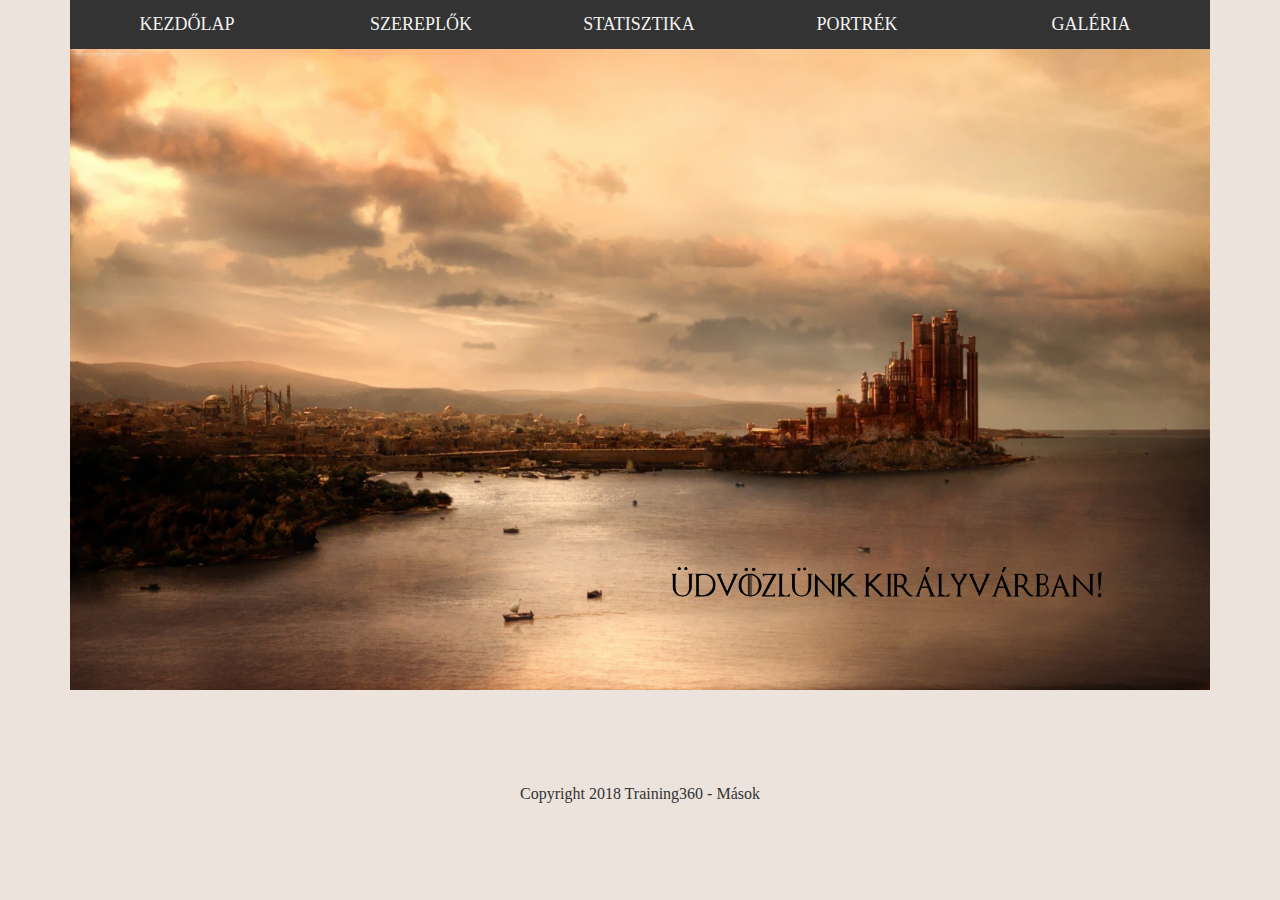
<file: index.html>
<!DOCTYPE html>
<html lang="hu">

<head>
    <meta charset="UTF-8">
    <meta name="viewport" content="width=device-width, initial-scale=1.0">
    <meta http-equiv="X-UA-Compatible" content="ie=edge">
    <title>Királyvár - Kezdőlap</title>
    <link href="./css/style.css" rel="stylesheet" type="text/css">
    <link href="./fonts/Cormorant-Regular.ttf" rel="stylesheet">

</head>

<body>
    <header class="container">
        <nav class="topnav">
            <a class="nav__home" href="index.html">Kezdőlap</a>
            <a class="nav__characters" href="karakterek.html">Szereplők</a>
            <div class="nav__dropdown">
                <button class="nav__button">Statisztika</button>
                <div class="nav__dropdown-content">
                    <a href="statsAliveDead.html">Élők és halottak</a>
                    <a href="statsHouses.html">Házak</a>
                    <a href="statsOrganizations.html">Szervezetek</a>
                </div>
            </div>
            <a class="nav__portrais" href="portait.html">Portrék</a>
            <a class="nav__portrais" href="gallery.html">Galéria</a>
        </nav>
    </header>
    <main class="container" id="main-index">
        <div class="main">
            <img class="main__img" src="./img-own/gameofthrones_htmlimage.jpg" alt="Kings Landing">
        </div>
    </main>
    <footer class="container">
        <p>Copyright 2018 Training360 - Mások</p>
    </footer>
</body>

</html>
</file>
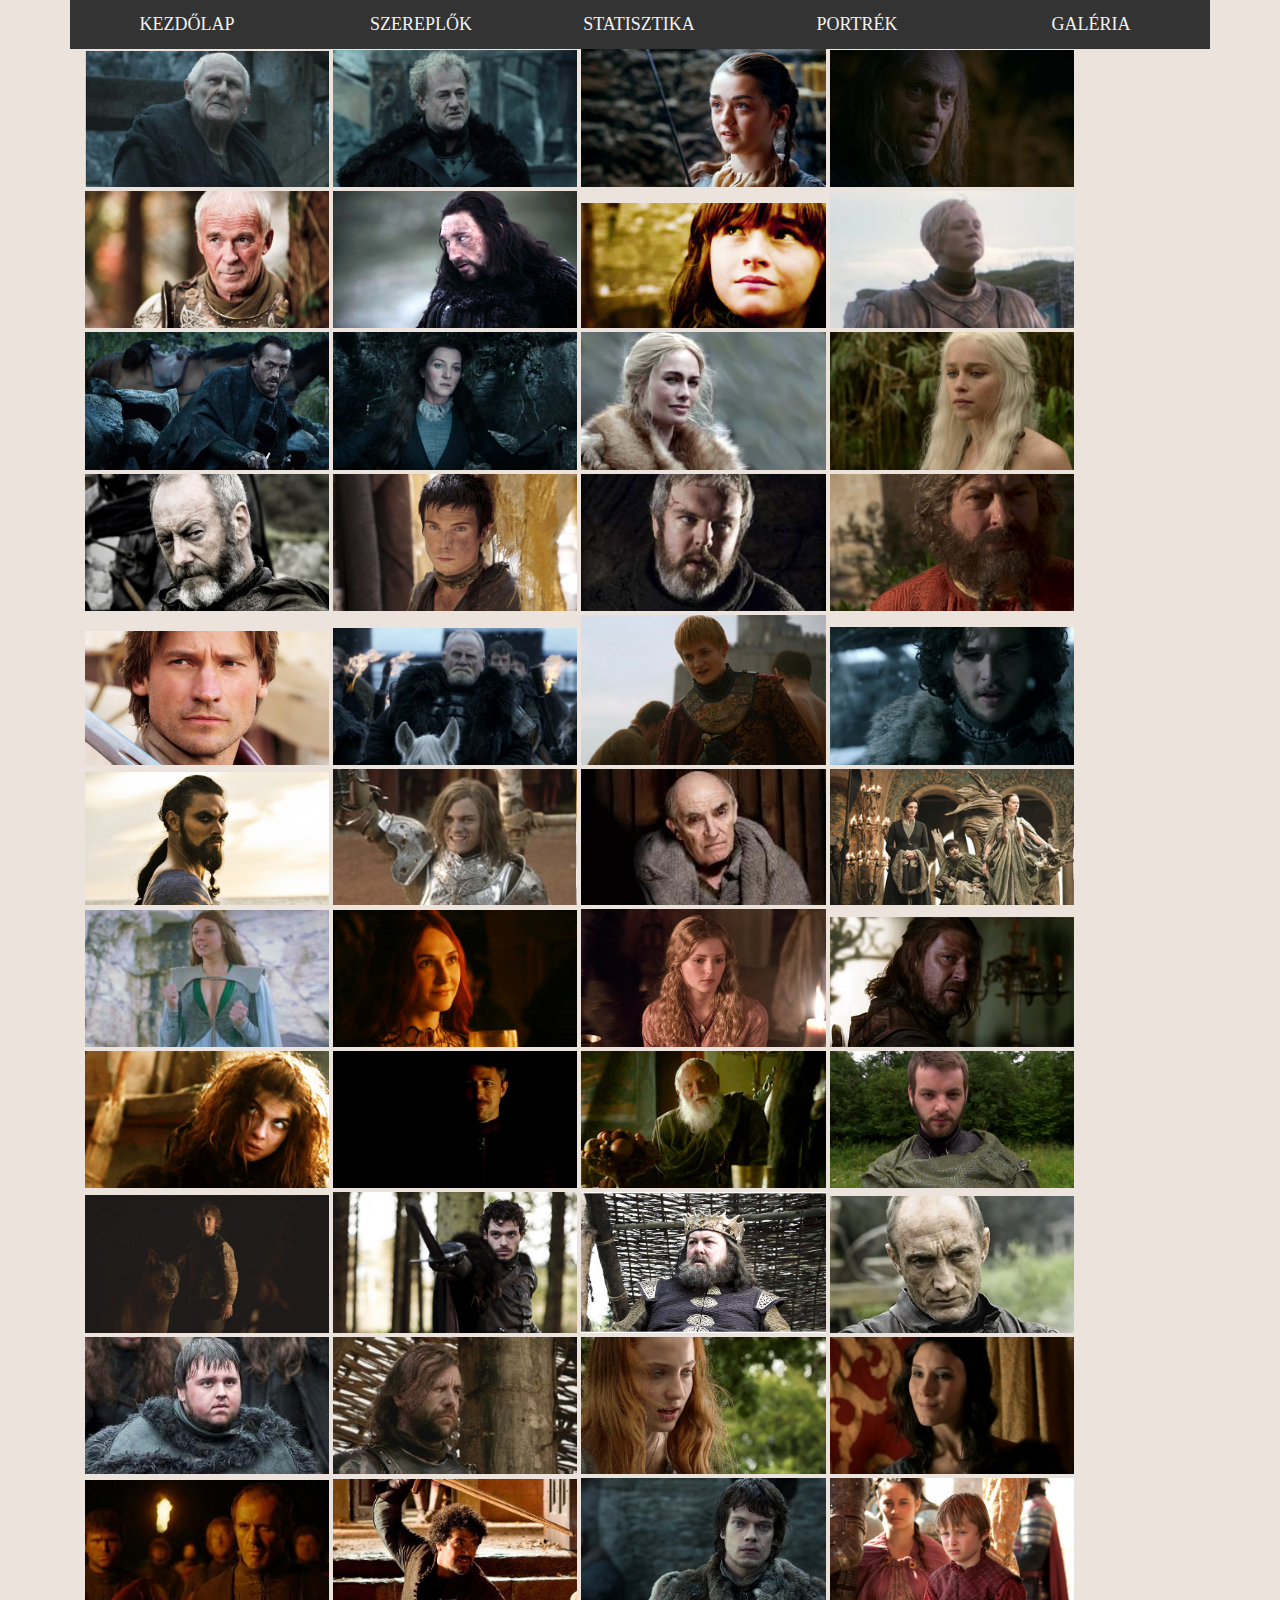
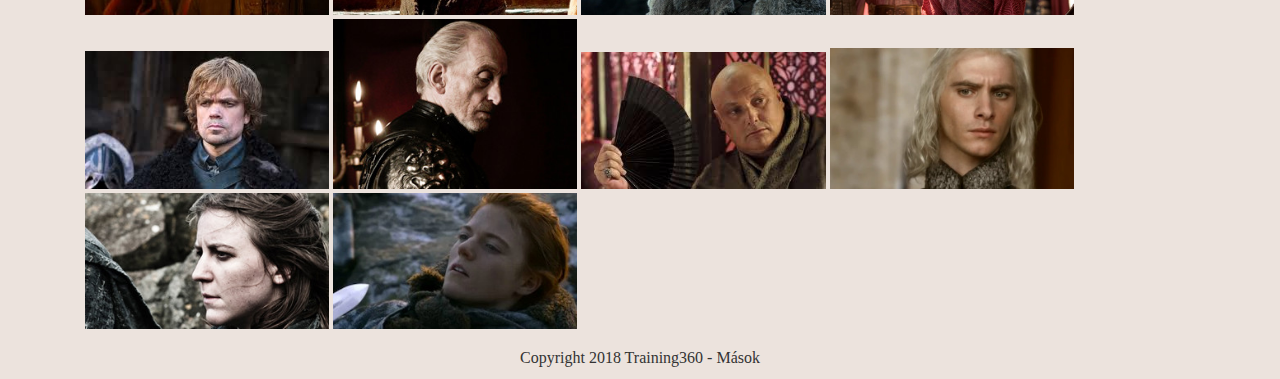
<file: gallery.html>
<!DOCTYPE html>
<html lang="hu">

<head>
    <meta charset="UTF-8">
    <meta name="viewport" content="width=device-width, initial-scale=1.0">
    <meta http-equiv="X-UA-Compatible" content="ie=edge">
    <title>Galéria</title>
    <link rel="stylesheet" href="./css/gallery.css">
    <link href="./css/style.css" rel="stylesheet" type="text/css">
    <link href="./fonts/Cormorant-Regular.ttf" rel="stylesheet">
</head>

<body>
    <header class="container">
        <nav class="topnav">
            <a class="nav__home" href="index.html">Kezdőlap</a>
            <a class="nav__characters" href="karakterek.html">Szereplők</a>
            <div class="nav__dropdown">
                <button class="nav__button">Statisztika</button>
                <div class="nav__dropdown-content">
                    <a href="statsAliveDead.html">Élők és halottak</a>
                    <a href="statsHouses.html">Házak</a>
                    <a href="statsOrganizations.html">Szervezetek</a>
                </div>
            </div>
            <a class="nav__portrais" href="portait.html">Portrék</a>
            <a class="nav__portrais" href="gallery.html">Galéria</a>
        </nav>
    </header>
    <main class="container" id="main-gallery">
        <div class="container">
            <img class="img" src="/img/pictures/aemon_targaryen.jpg" alt="">
            <img class="img" src="/img/pictures/allister_thorne.jpg" alt="">
            <img class="img" src="/img/pictures/arya_stark.jpg" alt="">
            <img class="img" src="/img/pictures/balon_greyjoy.jpg" alt="">

            <img class="img" src="/img/pictures/barristan_selmy.jpg" alt="">
            <img class="img" src="/img/pictures/benjen_stark.jpg" alt="">
            <img class="img" src="/img/pictures/bran_stark.jpg" alt="">
            <img class="img" src="/img/pictures/brienne_tarth.jpg" alt="">

            <img class="img" src="/img/pictures/bronn.jpg" alt="">
            <img class="img" src="/img/pictures/catelyn_tully.jpg" alt="">
            <img class="img" src="/img/pictures/cersei_lannister.jpg" alt="">
            <img class="img" src="/img/pictures/daenerys_targaryen.jpg" alt="">

            <img class="img" src="/img/pictures/davos_seaworth.jpg" alt="">
            <img class="img" src="/img/pictures/gendry.jpg" alt="">
            <img class="img" src="/img/pictures/hodor.jpg" alt="">
            <img class="img" src="/img/pictures/illyrio.jpg" alt="">

            <img class="img" src="/img/pictures/jaime_lannister.jpg" alt="">
            <img class="img" src="/img/pictures/jeor_mormont.jpg" alt="">
            <img class="img" src="/img/pictures/joffrey_baratheon.jpg" alt="">
            <img class="img" src="/img/pictures/jon_snow.jpg" alt="">

            <img class="img" src="/img/pictures/khal_drogo.jpg" alt="">
            <img class="img" src="/img/pictures/loras_tyrel.jpg" alt="">
            <img class="img" src="/img/pictures/luwin.jpg" alt="">
            <img class="img" src="/img/pictures/lysa_tully.jpg" alt="">

            <img class="img" src="/img/pictures/margaery_tyrell.jpg" alt="">
            <img class="img" src="/img/pictures/melissandre.jpg" alt="">
            <img class="img" src="/img/pictures/myrcella_baratheon.jpg" alt="">
            <img class="img" src="/img/pictures/ned_stark.jpg" alt="">

            <img class="img" src="/img/pictures/osha.jpg" alt="">
            <img class="img" src="/img/pictures/petyr_baelish.jpg" alt="">
            <img class="img" src="/img/pictures/pycelle.jpg" alt="">
            <img class="img" src="/img/pictures/renly_baratheon.jpg" alt="">

            <img class="img" src="/img/pictures/rickon_stark.jpg" alt="">
            <img class="img" src="/img/pictures/robb_stark.jpg" alt="">
            <img class="img" src="/img/pictures/robert_baratheon.jpg" alt="">
            <img class="img" src="/img/pictures/roose_bolton.jpg" alt="">

            <img class="img" src="/img/pictures/samwell_tarly.jpg" alt="">
            <img class="img" src="/img/pictures/sandor_clegane.jpg" alt="">
            <img class="img" src="/img/pictures/sansa_stark.jpg" alt="">
            <img class="img" src="/img/pictures/shae.jpg" alt="">

            <img class="img" src="/img/pictures/stannis_baratheon.jpg" alt="">
            <img class="img" src="/img/pictures/syrio_forel.jpg" alt="">
            <img class="img" src="/img/pictures/theon_greyjoy.jpg" alt="">
            <img class="img" src="/img/pictures/tommen_baratheon.jpg" alt="">

            <img class="img" src="/img/pictures/tyrion_lannister.jpg" alt="">
            <img class="img" src="/img/pictures/tywin_lannister.jpg" alt="">
            <img class="img" src="/img/pictures/varys.jpg" alt="">
            <img class="img" src="/img/pictures/viserys_targaryen.jpg" alt="">

            <img class="img" src="/img/pictures/yara_greyjoy.jpg" alt="">
            <img class="img" src="/img/pictures/ygritte.jpg" alt="">
        </div>
    </main>
    <footer class="container">
        <p>Copyright 2018 Training360 - Mások</p>
    </footer>
</body>

</html>
</file>
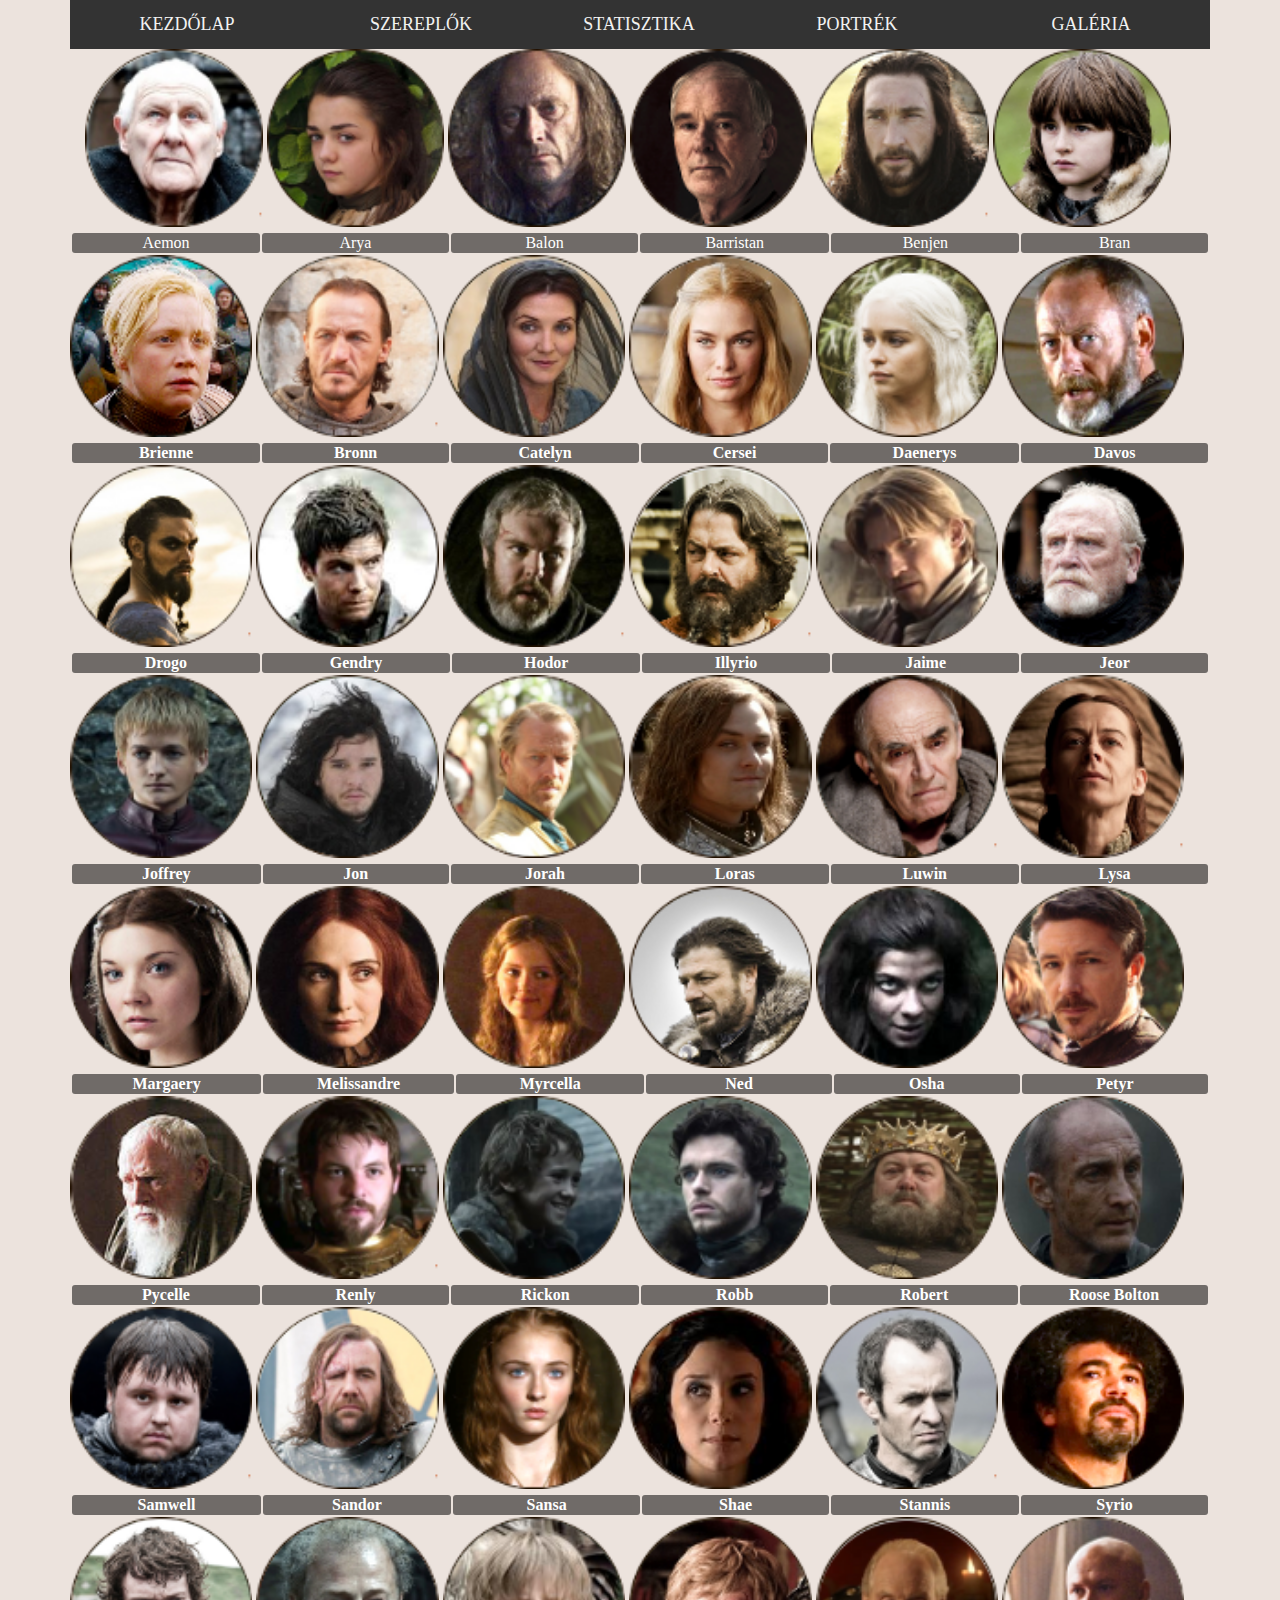
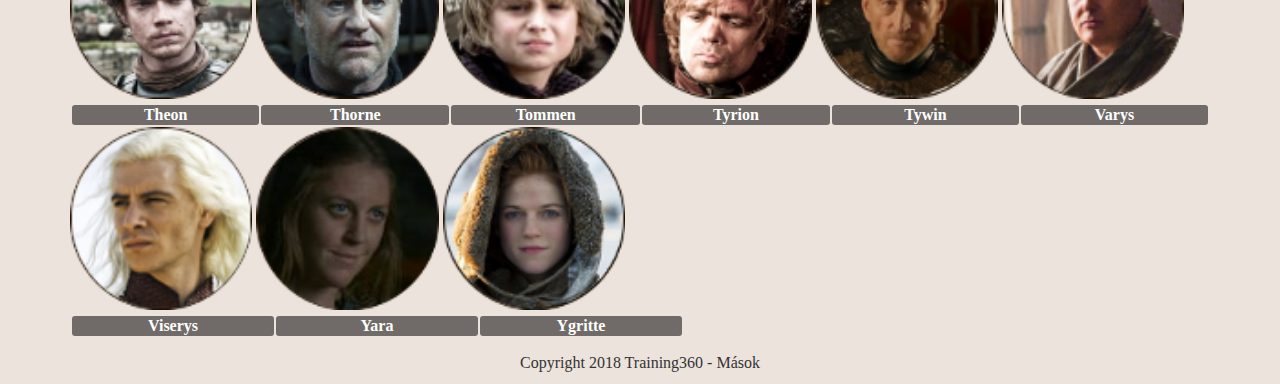
<file: portait.html>
<!DOCTYPE html>
<html lang="hu">

<head>
    <meta charset="UTF-8">
    <meta name="viewport" content="width=device-width, initial-scale=1.0">
    <meta http-equiv="X-UA-Compatible" content="ie=edge">
    <title>Portrék</title>
    <link rel="stylesheet" href="./css/portrait.css">
    <link href="./css/style.css" rel="stylesheet" type="text/css">
    <link href="./fonts/Cormorant-Regular.ttf" rel="stylesheet">
</head>

<body>
    <header class="container">
        <nav class="topnav">
            <a class="nav__home" href="index.html">Kezdőlap</a>
            <a class="nav__characters" href="karakterek.html">Szereplők</a>
            <div class="nav__dropdown">
                <button class="nav__button">Statisztika</button>
                <div class="nav__dropdown-content">
                    <a href="statsAliveDead.html">Élők és halottak</a>
                    <a href="statsHouses.html">Házak</a>
                    <a href="statsOrganizations.html">Szervezetek</a>
                </div>
            </div>
            <a class="nav__portrais" href="portrait.html">Portrék</a>
            <a class="nav__portrais" href="gallery.html">Galéria</a>
        </nav>
    </header>
    <main class="container" id="main-gallery">
        <div class="container">
            <img class="img" src="/img/aemon.png" alt="Aemon">
            <img class="img" src="/img/arya.png" alt="Arya">
            <img class="img" src="/img/balon.png" alt="Balon">
            <img class="img" src="/img/barristan.png" alt="Barristan">
            <img class="img" src="/img/benjen.png" alt="Benjen">
            <img class="img" src="/img/bran.png" alt="Bran">

        </div>
        <div>
            <table>
                <tbody>
                    <tr>
                        <td class="name">Aemon</td>
                        <td class="name">Arya</td>
                        <td class="name">Balon</td>
                        <td class="name">Barristan</td>
                        <td class="name">Benjen</td>
                        <td class="name">Bran</td>
                    </tr>
                </tbody>
            </table>
        </div>
        <div>
            <img class="img" src="/img/brienne.png" alt="">
            <img class="img" src="/img/bronn.png" alt="">
            <img class="img" src="/img/catelyn.png" alt="">
            <img class="img" src="/img/cersei.png" alt="">
            <img class="img" src="/img/daenerys.png" alt="">
            <img class="img" src="/img/davos.png" alt="">

        </div>
        <div>
            <table>
                <thead>
                    <tr>
                        <th>Brienne</th>
                        <th>Bronn</th>
                        <th>Catelyn</th>
                        <th>Cersei</th>
                        <th>Daenerys</th>
                        <th>Davos</th>
                    </tr>
                </thead>
            </table>
        </div>
        <div>
            <img class="img" src="/img/drogo.png" alt="">
            <img class="img" src="/img/gendry.png" alt="">
            <img class="img" src="/img/hodor.png" alt="">
            <img class="img" src="/img/illyrio.png" alt="">
            <img class="img" src="/img/jaime.png" alt="">
            <img class="img" src="/img/jeor.png" alt="">
        </div>
        <div>
            <table>
                <thead>
                    <tr>
                        <th>Drogo</th>
                        <th>Gendry</th>
                        <th>Hodor</th>
                        <th>Illyrio</th>
                        <th>Jaime</th>
                        <th>Jeor</th>
                    </tr>
                </thead>
            </table>
        </div>
        <div>
            <img class="img" src="/img/joffrey.png" alt="">
            <img class="img" src="/img/jon.png" alt="">
            <img class="img" src="/img/jorah.png" alt="">
            <img class="img" src="/img/loras.png" alt="">
            <img class="img" src="/img/luwin.png" alt="">
            <img class="img" src="/img/lysa.png" alt="">
        </div>
        <div>
            <table>
                <thead>
                    <tr>
                        <th>Joffrey</th>
                        <th>Jon</th>
                        <th>Jorah</th>
                        <th>Loras</th>
                        <th>Luwin</th>
                        <th>Lysa</th>
                    </tr>
                </thead>
            </table>
        </div>
        <div>
            <img class="img" src="/img/margaery.png" alt="">
            <img class="img" src="/img/melissandre.png" alt="">
            <img class="img" src="/img/myrcella.png" alt="">
            <img class="img" src="/img/ned.png" alt="">
            <img class="img" src="/img/osha.png" alt="">
            <img class="img" src="/img/petyr.png" alt="">
        </div>
        <div>
            <table>
                <thead>
                    <tr>
                        <th>Margaery</th>
                        <th>Melissandre</th>
                        <th>Myrcella</th>
                        <th>Ned</th>
                        <th>Osha</th>
                        <th>Petyr</th>
                    </tr>
                </thead>
            </table>
        </div>
        <div>
            <img class="img" src="/img/pycelle.png" alt="">
            <img class="img" src="/img/renly.png" alt="">
            <img class="img" src="/img/rickon.png" alt="">
            <img class="img" src="/img/robb.png" alt="">
            <img class="img" src="/img/robert.png" alt="">
            <img class="img" src="/img/roose_bolton.png" alt="">
        </div>
        <div>
            <table>
                <thead>
                    <tr>
                        <th>Pycelle</th>
                        <th>Renly</th>
                        <th>Rickon</th>
                        <th>Robb</th>
                        <th>Robert</th>
                        <th>Roose Bolton</th>
                    </tr>
                </thead>
            </table>
        </div>
        <div>
            <img class="img" src="/img/samwell.png" alt="">
            <img class="img" src="/img/sandor.png" alt="">
            <img class="img" src="/img/sansa.png" alt="">
            <img class="img" src="/img/shae.png" alt="">
            <img class="img" src="/img/stannis.png" alt="">
            <img class="img" src="/img/syrio.png" alt="">
        </div>
        <div>
            <table>
                <thead>
                    <tr>
                        <th>Samwell</th>
                        <th>Sandor</th>
                        <th>Sansa</th>
                        <th>Shae</th>
                        <th>Stannis</th>
                        <th>Syrio</th>
                    </tr>
                </thead>
            </table>
        </div>
        <div>
            <img class="img" src="/img/theon.png" alt="">
            <img class="img" src="/img/thorne.png" alt="">
            <img class="img" src="/img/tommen.png" alt="">
            <img class="img" src="/img/tyrion.png" alt="">
            <img class="img" src="/img/tywin.png" alt="">
            <img class="img" src="/img/varys.png" alt="">
        </div>
        <div>
            <table>
                <thead>
                    <tr>
                        <th>Theon</th>
                        <th>Thorne</th>
                        <th>Tommen</th>
                        <th>Tyrion</th>
                        <th>Tywin</th>
                        <th>Varys</th>
                    </tr>
                </thead>
            </table>
        </div>
        <div>
            <img class="img" src="/img/viserys.png" alt="">
            <img class="img" src="/img/yara.png" alt="">
            <img class="img" src="/img/ygritte.png" alt="">
        </div>
        <div>
            <table>
                <thead>
                    <tr>
                        <th>Viserys</th>
                        <th>Yara</th>
                        <th>Ygritte</th>
                    </tr>
                </thead>
            </table>
        </div>
    </main>
    <footer class="container">
        <p>Copyright 2018 Training360 - Mások</p>
    </footer>
</body>

</html>
</file>
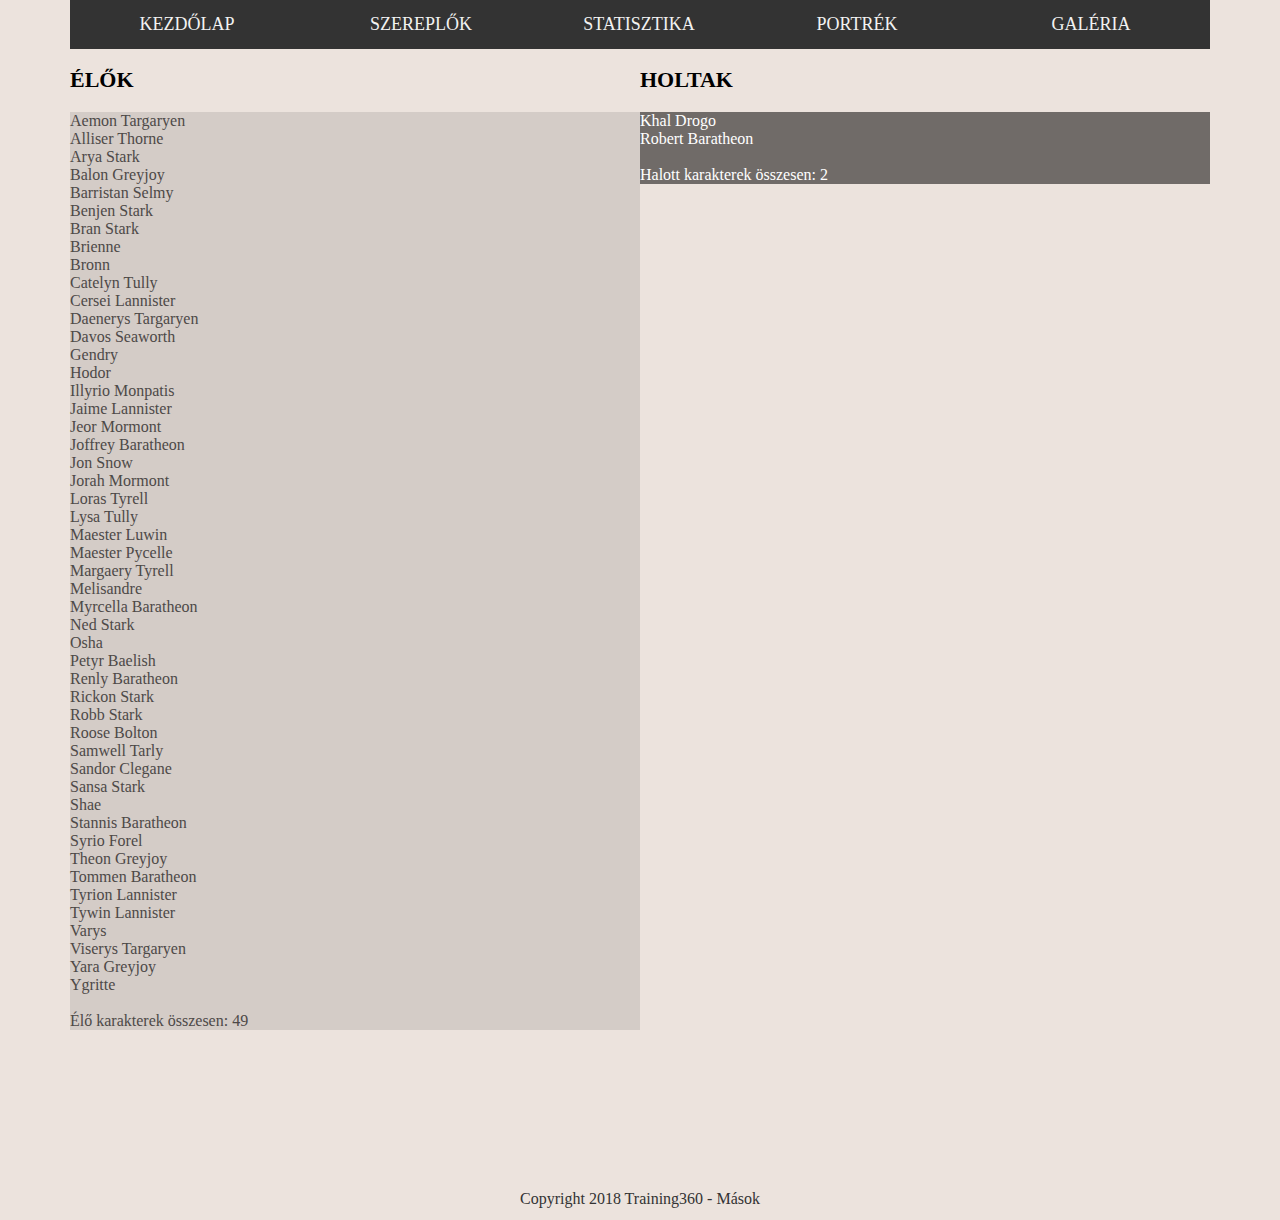
<file: statsAliveDead.html>
<!DOCTYPE html>
<html lang="hu">

<head>
    <meta charset="utf-8">
    <meta name="viewport" content="width=device-width, initial-scale=1">
    <meta http-equiv="X-UA-Compatible" content="IE=edge">
    <title>Élők és holtak</title>
    <link rel="stylesheet" href="./css/statsAliveDead.css">
    <link href="./css/style.css" rel="stylesheet" type="text/css">
    <link href="./fonts/Cormorant-Regular.ttf" rel="stylesheet">
</head>

<body>
    <header class="container">
        <nav class="topnav">
            <a class="nav__home" href="index.html">Kezdőlap</a>
            <a class="nav__characters" href="karakterek.html">Szereplők</a>
            <div class="nav__dropdown">
                <button class="nav__button">Statisztika</button>
                <div class="nav__dropdown-content">
                    <a href="statsAliveDead.html">Élők és halottak</a>
                    <a href="statsHouses.html">Házak</a>
                    <a href="statsOrganizations.html">Szervezetek</a>
                </div>
            </div>
            <a class="nav__portrais" href="portait.html">Portrék</a>
            <a class="nav__portrais" href="gallery.html">Galéria</a>
        </nav>
    </header>
    <main class="container" id="main-statsAliveDead" background="gameofthrones_htmlimage.jpg">
        <div>
            <div class="aliveDeadList">
                <h2>Élők</h2>
                <p id="alive"></p>
            </div>
            <div class="aliveDeadList">
                <h2>Holtak</h2>
                <p id="dead"></p>
            </div>
        </div>
    </main>
    <footer class="container">
        <p>Copyright 2018 Training360 - Mások</p>
    </footer>

    <script src="./js/characters.js"></script>
    <script src="./js/statsAliveDead.js"></script>

</body>

</html>
</file>
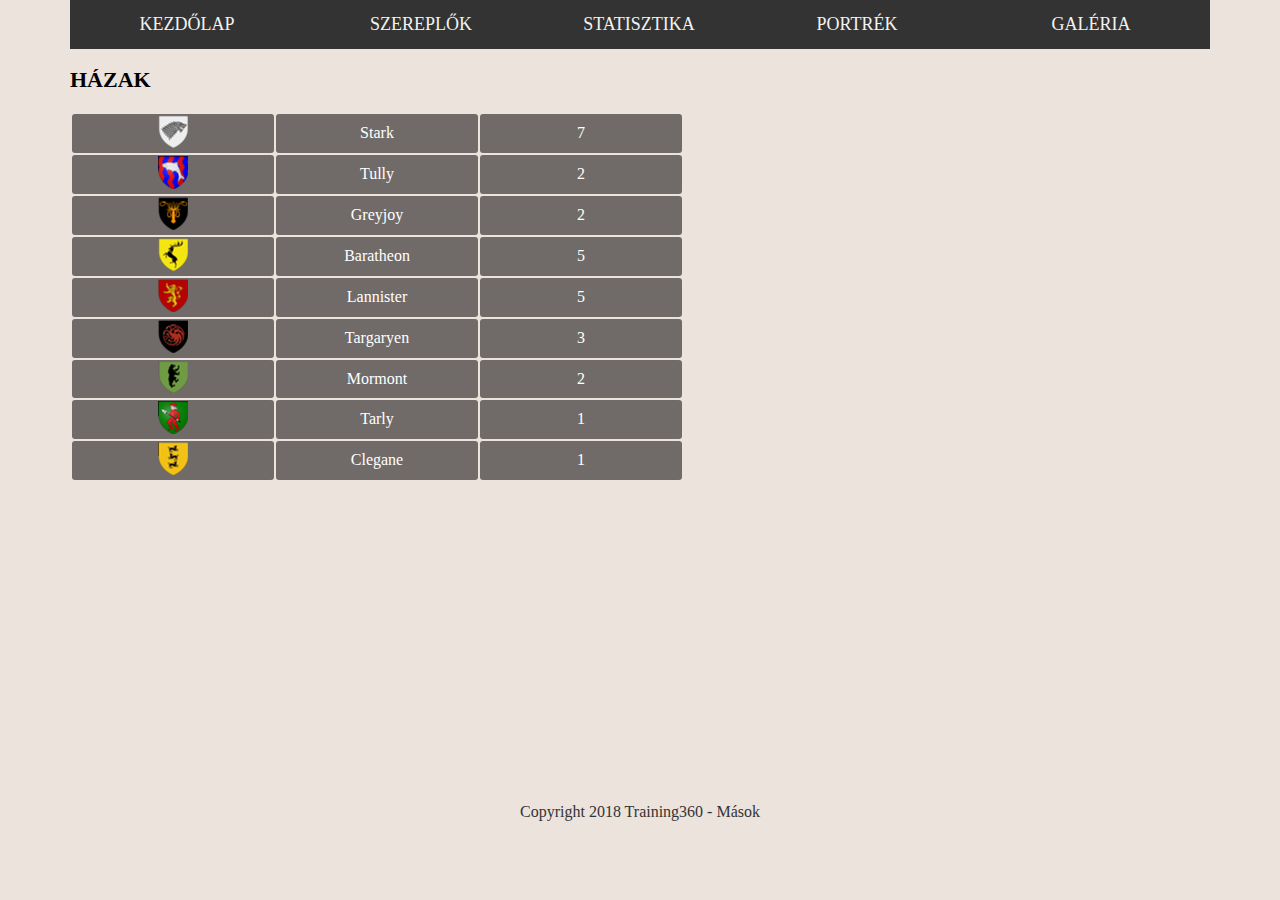
<file: statsHouses.html>
<!DOCTYPE html>
<html lang="hu">

<head>
    <meta charset="utf-8">
    <meta name="viewport" content="width=device-width, initial-scale=1">
    <meta http-equiv="X-UA-Compatible" content="IE=edge">
    <title>Házak</title>
    <link rel="stylesheet" href="./css/statsHouses.css">
    <link href="./css/style.css" rel="stylesheet" type="text/css">
    <link href="./fonts/Cormorant-Regular.ttf" rel="stylesheet">
</head>

<body>
    <header class="container">
        <nav class="topnav">
            <a class="nav__home" href="index.html">Kezdőlap</a>
            <a class="nav__characters" href="karakterek.html">Szereplők</a>
            <div class="nav__dropdown">
                <button class="nav__button">Statisztika</button>
                <div class="nav__dropdown-content">
                    <a href="statsAliveDead.html">Élők és halottak</a>
                    <a href="statsHouses.html">Házak</a>
                    <a href="statsOrganizations.html">Szervezetek</a>
                </div>
            </div>
            <a class="nav__portrais" href="portait.html">Portrék</a>
            <a class="nav__portrais" href="gallery.html">Galéria</a>
        </nav>
    </header>
    <main class="container" id="main-statsHouses">
        <div>
            <div class="housesTable">
                <h2>Házak</h2>
                <table id="housesTable">

                </table>
            </div>
        </div>

        <script src="./js/characters.js"></script>
        <script src="./js/statsHouses.js"></script>
    </main>
    <footer class="container">
        <p>Copyright 2018 Training360 - Mások</p>
    </footer>
</body>

</html>
</file>
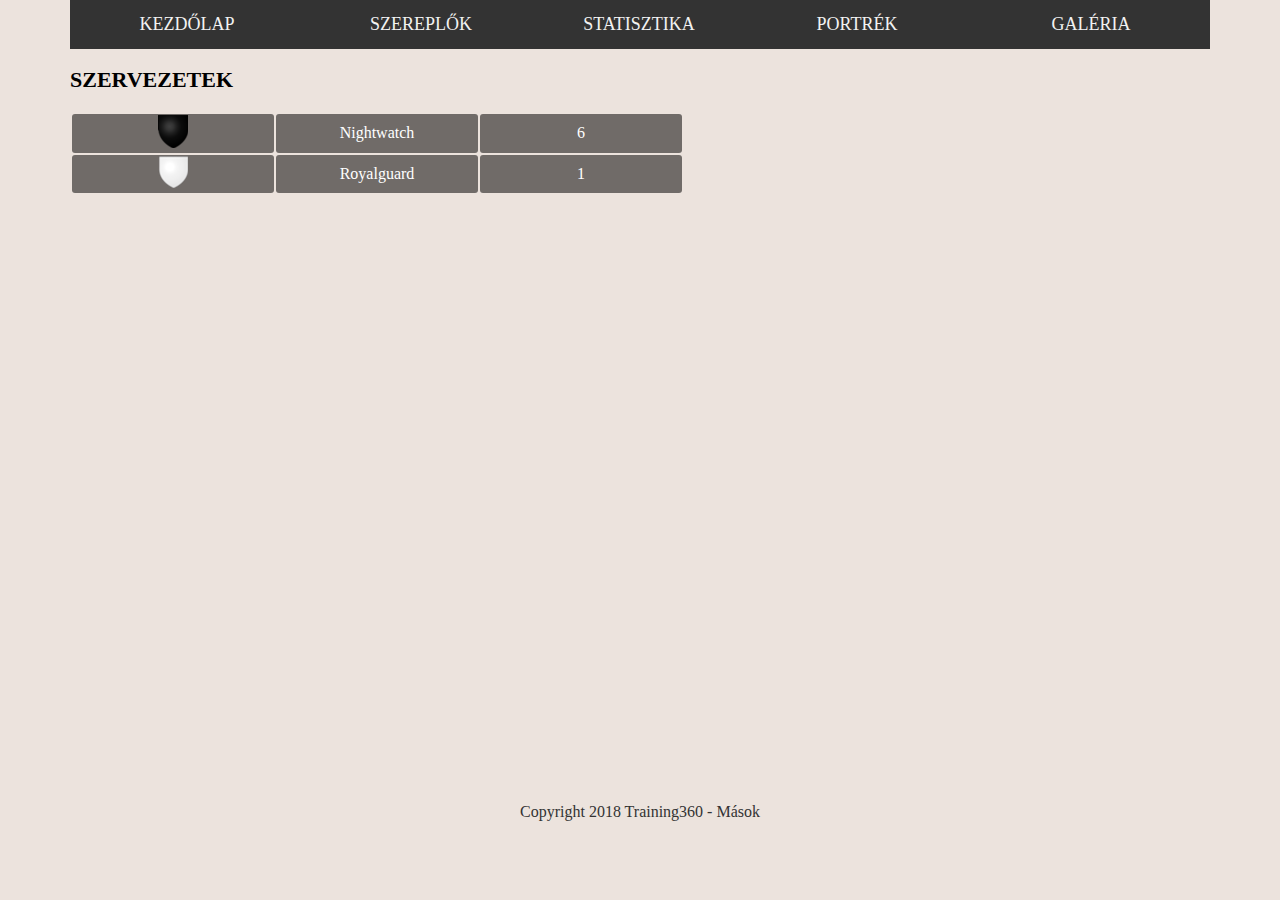
<file: statsOrganizations.html>
<!DOCTYPE html>
<html lang="hu">

<head>
    <meta charset="utf-8">
    <meta name="viewport" content="width=device-width, initial-scale=1">
    <meta http-equiv="X-UA-Compatible" content="IE=edge">
    <title>Szervezetek</title>
    <link rel="stylesheet" href="./css/statsOrganizations.css">
    <link href="./css/style.css" rel="stylesheet" type="text/css">
    <link href="./fonts/Cormorant-Regular.ttf" rel="stylesheet">
</head>

<body>
    <header class="container">
        <nav class="topnav">
            <a class="nav__home" href="index.html">Kezdőlap</a>
            <a class="nav__characters" href="karakterek.html">Szereplők</a>
            <div class="nav__dropdown">
                <button class="nav__button">Statisztika</button>
                <div class="nav__dropdown-content">
                    <a href="statsAliveDead.html">Élők és halottak</a>
                    <a href="statsHouses.html">Házak</a>
                    <a href="statsOrganizations.html">Szervezetek</a>
                </div>
            </div>
            <a class="nav__portrais" href="portait.html">Portrék</a>
            <a class="nav__portrais" href="gallery.html">Galéria</a>
        </nav>
    </header>
    <main class="container" id="main-statsOrganizations">
        <div>
            <div class="housesTable">
                <h2>Szervezetek</h2>
                <table id="housesTable">

                </table>
            </div>
        </div>
    </main>
    <footer class="container">
        <p>Copyright 2018 Training360 - Mások</p>
    </footer>
    <script src="./js/characters.js"></script>
    <script src="./js/statsOrganizations.js"></script>

</body>

</html>
</file>
<file: css/style.css>
body {
    background-color: rgb(236, 227, 221);
    margin: 0;
    min-height: 100%;
    position: relative;
}

footer {
    background-color: rgb(236, 227, 221);
    bottom: 0;
    color: #333;
    height: 30px;
    position: absolute;
    text-align: center;
}

td,
th {
    background-color: rgb(112, 107, 104);
    border-radius: 3px;
    color: white;
    text-align: center;
    width: 200px;
}

h2 {
    font-family: "Cormorant", serif;
    font-size: 22px;
    text-transform: uppercase;
}

#alive {
    background-color: rgb(212, 204, 199);
    color: rgb(77, 73, 71);
}

.container {
    padding: 0 15px;
    position: relative;
    margin: 0 auto;
    max-width: 1140px;
}

.main__div {
    position: relative;
    margin: 0 auto;
    text-align: center;
}

.main__img {
    height: center;
    width: 100%;
}

#main-index {
    min-height: 80vh;
}

#main-statsAliveDead {
    min-height: 125vh;
}

#main-statsHouses {
    min-height: 80vh;
}

#main-statsOrganizations {
    min-height: 80vh;
}

.nav__button {
    width: 210px;
    position: relative;
    display: inline-block;
    border: none;
}

.nav__dropdown {
    float: left;
    overflow: hidden;
}

.nav__dropdown-content {
    background-color: rgb(94, 78, 69);
    border: none;
    color: #f2f2f2;
    display: none;
    overflow: auto;
    padding: 14px 16px;
    position: absolute;
    text-align: center;
    text-decoration: none;
    top: 48px;
    width: 14.8%;
    z-index: 1;
}

.nav__dropdown-content a {
    color: black;
    display: block;
    float: none;
    font-family: "Cormorant", serif;
    font-size: 16px;
    padding: 12px 16px;
    text-align: left;
    text-decoration: none;
    text-transform: uppercase;
}

.nav__dropdown:hover .nav__dropdown-content {
    display: block;
}

.topnav {
    background-color: #333;
    font-family: "Cormorant", serif;
    overflow: hidden;
    text-transform: uppercase;
}

.topnav>a,
.nav__button {
    background-color: #333;
    color: #f2f2f2;
    float: left;
    font-family: "Cormorant", serif;
    font-size: 18px;
    padding: 14px 16px;
    text-align: center;
    text-decoration: none;
    text-transform: uppercase;
    width: 202px;
}

.topnav>a:hover,
.nav__button:hover,
.nav__dropdown-content a:hover {
    background-color: rgb(189, 174, 166);
    color: black;
}

#dead {
    background-color: rgb(112, 107, 104);
    color: white;
}
</file>
<file: css/gallery.css>
.div {
    margin:auto;
    max-width:1140px;
    width:50%;
    position:relative;

}
.img {
    margin:auto;
    max-width:1140px;
    width:22%;
    position:relative;
}
</file>
<file: css/portrait.css>
.img {
    margin: auto;
    max-width: 1140px;
    width: 16%;
    position: relative;
}

;

td,
th {
    text-align: center;
    width: 190px;
    position: relative;
}
</file>
<file: css/statsAliveDead.css>
.aliveDeadList {
  margin: auto;
  max-width: 1140px;
  width: 50%;
  position: relative;
  float: left;
}
</file>
<file: css/statsHouses.css>
.aliveDeadList {
  margin: auto;
  max-width: 1140px;
  width: 50%;
  position: relative;
  float: left;
}
</file>
<file: css/statsOrganizations.css>
.aliveDeadList {
  margin: auto;
  max-width: 1140px;
  width: 50%;
  position: relative;
  float: left;
}
</file>
